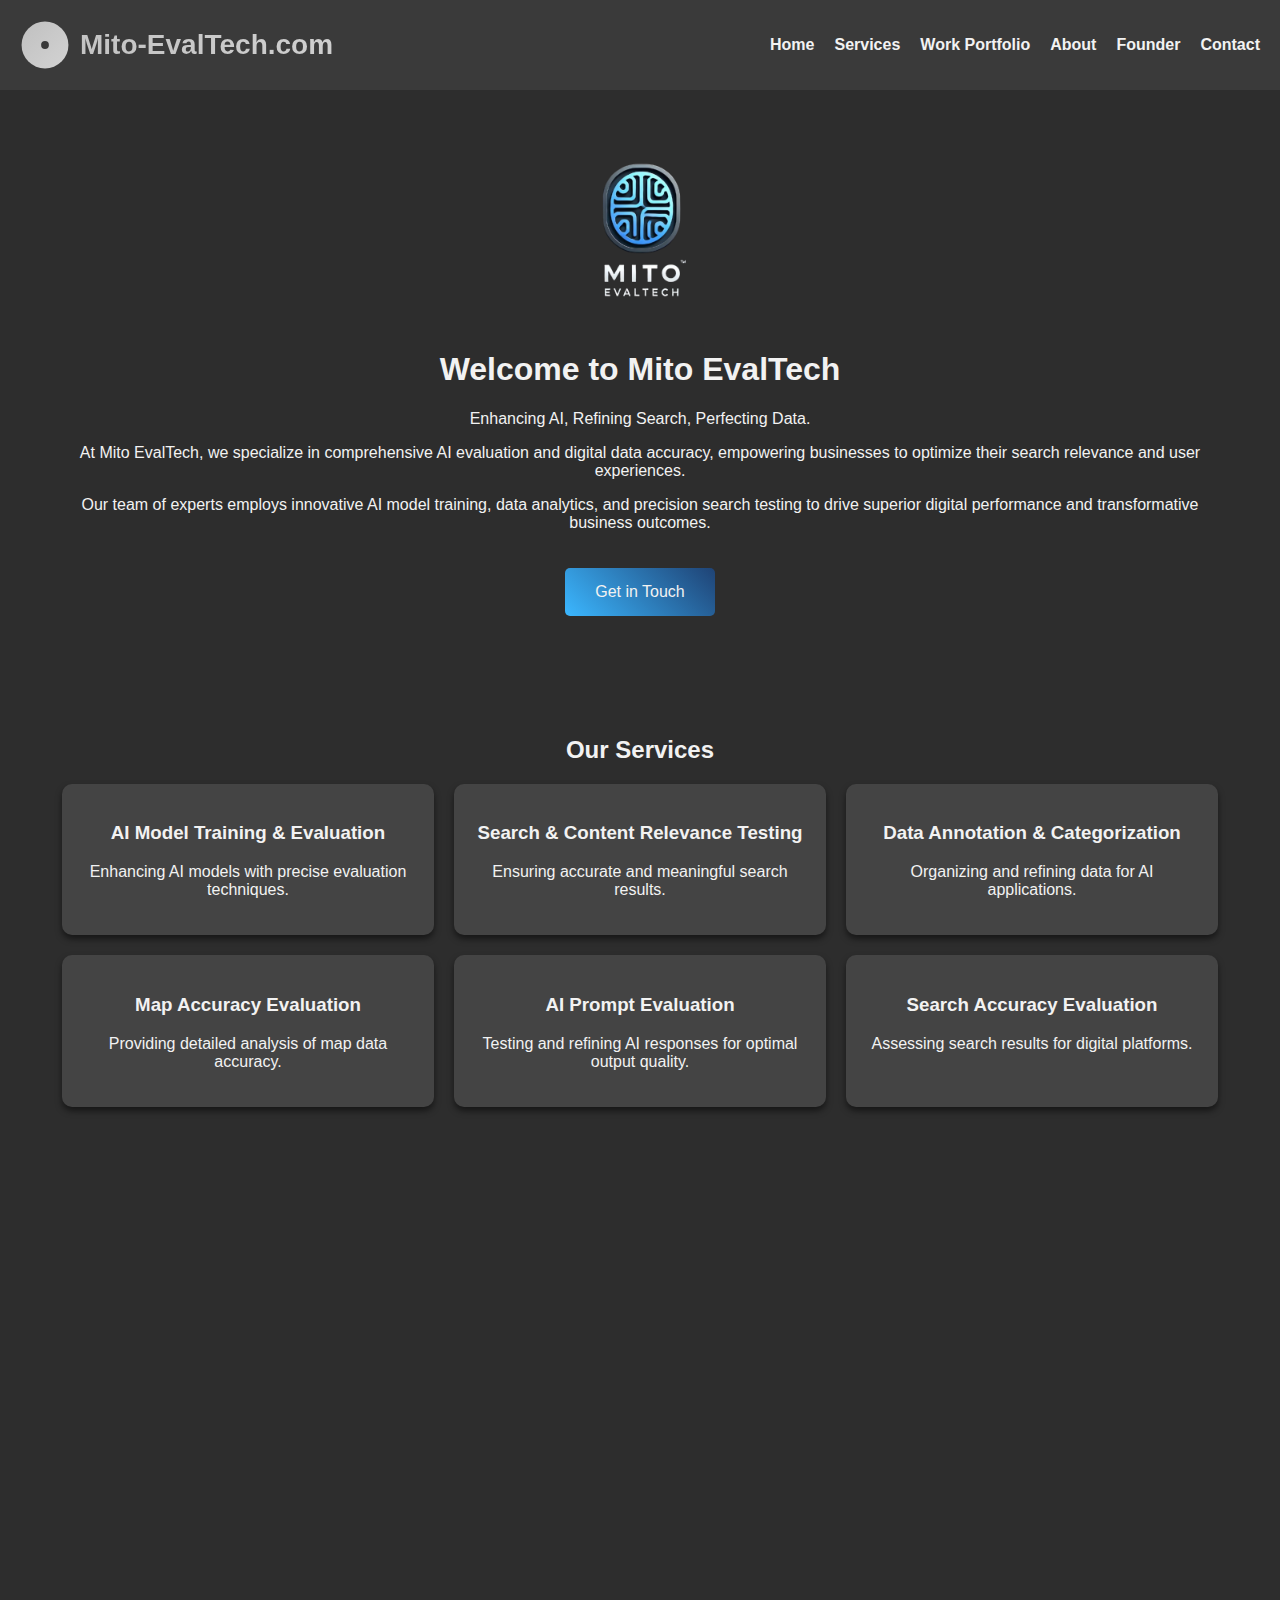
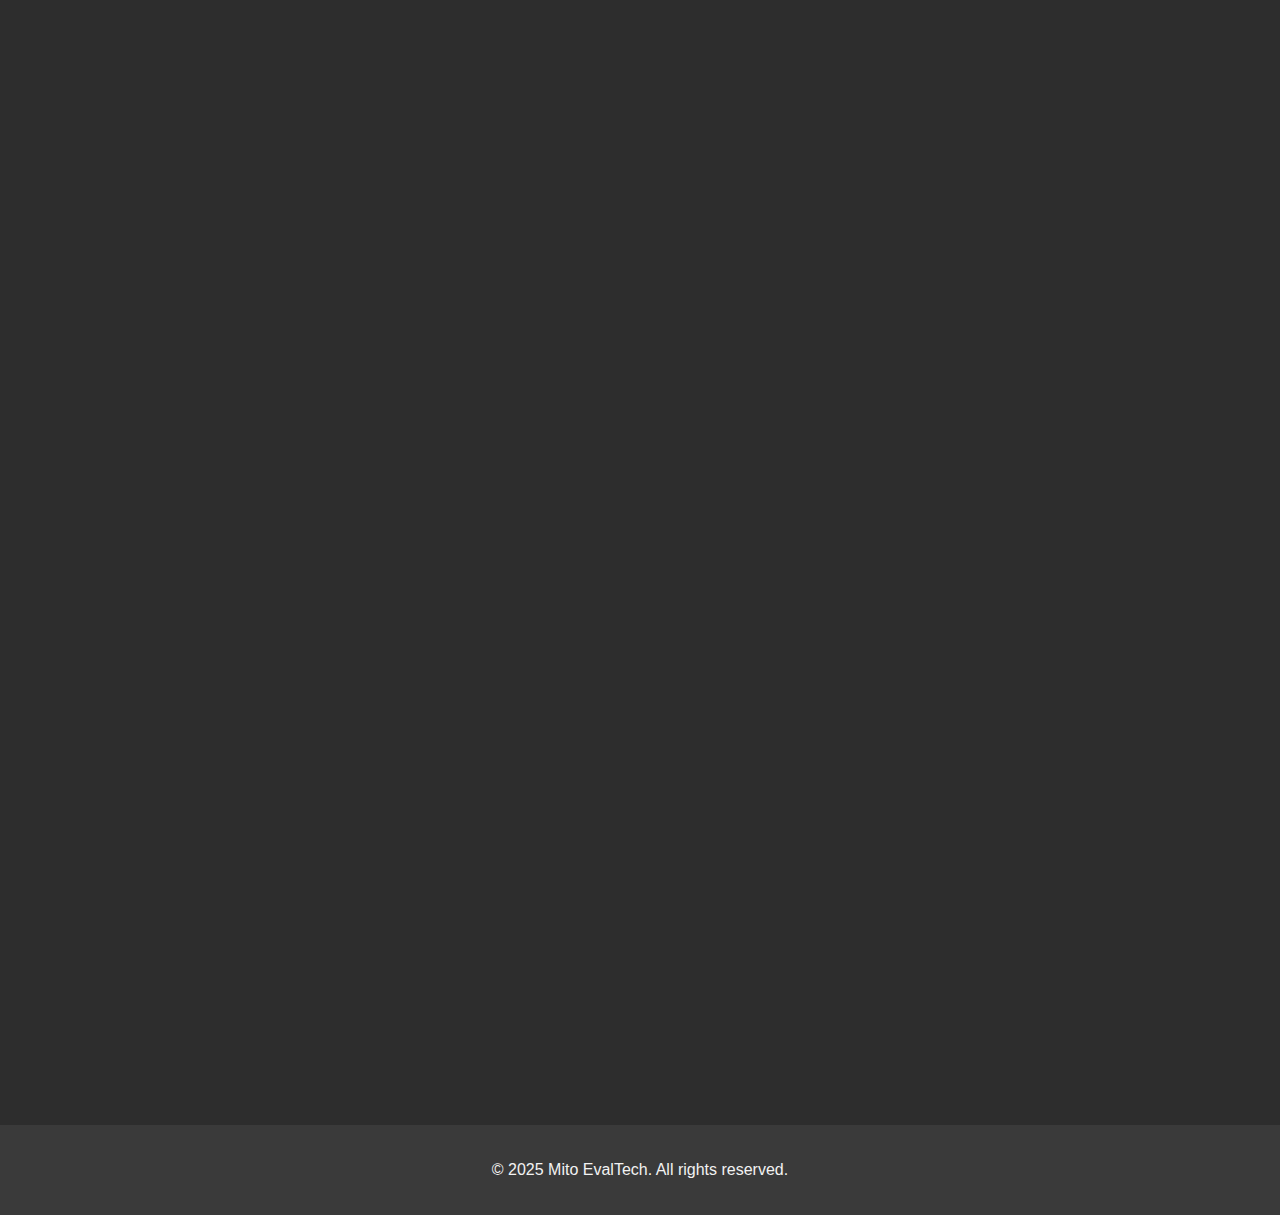
<file: Mito EvalTech/index2.html>
<!DOCTYPE html>
<html lang="en">
<head>
  <!-- Basic Meta Tags -->
  <meta charset="UTF-8" />
  <meta name="viewport" content="width=device-width, initial-scale=1.0" />
  <title>Mito-EvalTech.com | AI Evaluation, Search Optimization, & Data Analysis</title>
  <meta name="description" content="Mito EvalTech is a leader in AI-driven evaluation, search optimization, and data analysis. We empower businesses by enhancing AI performance, ensuring accurate digital content, and optimizing user experiences." />
  <meta name="keywords" content="AI evaluation, search optimization, data analysis, AI model training, digital performance" />
  
  <!-- Open Graph Meta Tags -->
  <meta property="og:title" content="Mito-EvalTech.com | AI Evaluation, Search Optimization, & Data Analysis" />
  <meta property="og:description" content="Mito EvalTech empowers businesses by enhancing AI performance, ensuring digital content accuracy, and optimizing user experiences." />
  <meta property="og:type" content="website" />
  <meta property="og:url" content="https://www.mito-evaltech.com" />
  <meta property="og:image" content="https://www.mito-evaltech.com/mito-logo-transparent.png" />

  <!-- Twitter Card Meta Tags -->
  <meta name="twitter:card" content="summary_large_image" />
  <meta name="twitter:title" content="Mito-EvalTech.com | AI Evaluation, Search Optimization, & Data Analysis" />
  <meta name="twitter:description" content="Enhancing AI performance and digital data accuracy for transformative business outcomes." />
  <meta name="twitter:image" content="https://www.mito-evaltech.com/mito-logo-transparent.png" />

  <!-- Structured Data using JSON‑LD -->
  <script type="application/ld+json">
  {
    "@context": "https://schema.org",
    "@type": "Organization",
    "name": "Mito EvalTech",
    "url": "https://www.mito-evaltech.com",
    "logo": "https://www.mito-evaltech.com/mito-logo-transparent.png",
    "description": "Mito EvalTech is a leader in AI-driven evaluation, search optimization, and data analysis, empowering businesses to achieve superior digital performance.",
    "sameAs": [
      "https://www.linkedin.com/company/your-company",
      "https://twitter.com/your-company"
    ]
  }
  </script>

  <style>
    /* Global Styles */
    * {
      box-sizing: border-box;
    }
    body {
      font-family: Arial, sans-serif;
      margin: 0;
      padding: 0;
      background-color: #2D2D2D; /* Dark background */
      color: #F2F2F2;           /* Light text */
      scroll-behavior: smooth;
      overflow-x: hidden;
    }
    header {
      background-color: #3A3A3A;
      padding: 20px;
      position: fixed;
      width: 100%;
      top: 0;
      left: 0;
      z-index: 1000;
      display: flex;
      align-items: center;
      justify-content: space-between;
    }
    .logo {
      display: flex;
      align-items: center;
    }
    .mito-icon {
      width: 50px;
      height: 50px;
    }
    .site-title {
      font-size: 28px;
      font-weight: bold;
      margin-left: 10px;
      background: linear-gradient(45deg, #C0C0C0, #D3D3D3, #C0C0C0);
      background-size: 300% 300%;
      -webkit-background-clip: text;
      -webkit-text-fill-color: transparent;
      animation: gradientShift 10s linear infinite;
      transition: transform 0.3s ease;
    }
    .site-title:hover {
      transform: scale(1.05);
    }
    @keyframes gradientShift {
      from { background-position: 0% center; }
      to { background-position: 100% center; }
    }
    .nav {
      display: flex;
      gap: 20px;
    }
    .nav a {
      color: #F2F2F2;
      text-decoration: none;
      font-weight: bold;
    }
    .nav a:hover {
      text-decoration: underline;
    }
    /* Hamburger Menu */
    .hamburger {
      display: none;
      cursor: pointer;
    }
    .hamburger div {
      width: 25px;
      height: 3px;
      background-color: #F2F2F2;
      margin: 5px;
    }
    main {
      padding-top: 80px;
    }
    .section {
      padding: 50px 20px;
      text-align: center;
      opacity: 0;
      transform: translateY(30px);
      transition: opacity 1s ease-out, transform 1s ease-out;
    }
    .visible {
      opacity: 1;
      transform: translateY(0);
    }
    .hero {
      background-color: #2D2D2D;
      padding: 50px;
    }
    .cta {
      background: linear-gradient(45deg, #3BB7FF, #1F4375);
      color: #F2F2F2;
      padding: 15px 30px;
      text-decoration: none;
      border-radius: 5px;
      display: inline-block;
      margin-top: 20px;
      transition: background 0.3s ease;
    }
    .cta:hover {
      background: linear-gradient(45deg, #1F4375, #3BB7FF);
    }
    /* Cards for Services */
    .card-container {
      display: flex;
      flex-wrap: wrap;
      justify-content: center;
      gap: 20px;
    }
    .card {
      width: 30%;
      padding: 20px;
      background-color: #444444;
      box-shadow: 0 4px 6px rgba(0, 0, 0, 0.5);
      border-radius: 10px;
      transition: transform 0.3s ease;
      text-align: center;
    }
    .card:hover {
      transform: translateY(-5px);
    }
    /* Cards for Work Portfolio (with Icons & no Title) */
    .portfolio-card {
      width: 30%;
      padding: 20px;
      background-color: #444444;
      box-shadow: 0 4px 6px rgba(0, 0, 0, 0.5);
      border-radius: 10px;
      transition: transform 0.3s ease;
      text-align: center;
    }
    .portfolio-card:hover {
      transform: translateY(-5px);
    }
    .portfolio-icon {
      width: 40px;
      height: 40px;
      margin-bottom: 10px;
    }
    /* Founder image */
    .founder-img {
      width: 150px;
      height: 150px;
      background-color: #444444;
      border-radius: 50%;
      margin: 20px auto;
    }
    footer {
      background-color: #3A3A3A;
      text-align: center;
      padding: 20px;
      margin-top: 50px;
    }
    /* Responsive Styles */
    @media (max-width: 1024px) {
      .card, .portfolio-card {
        width: 45%;
      }
      .nav {
        gap: 10px;
        flex-direction: column;
        position: absolute;
        top: 60px;
        right: 20px;
        background-color: #3A3A3A;
        padding: 10px;
        border-radius: 5px;
        opacity: 0;
        pointer-events: none;
        transition: opacity 0.5s ease;
      }
      .nav.active {
        opacity: 1;
        pointer-events: auto;
      }
      .hamburger {
        display: block;
      }
    }
    @media (max-width: 480px) {
      .card, .portfolio-card {
        width: 90%;
      }
      header {
        padding: 10px;
      }
      .section {
        padding: 30px 10px;
      }
      .cta {
        padding: 10px 20px;
      }
    }
    /* Home Logo styling */
    .home-logo {
      max-width: 200px;
      width: 100%;
      display: block;
      margin: 0 auto 20px;
    }
  </style>
  <script>
    document.addEventListener("DOMContentLoaded", function(){
      // Fallback for IntersectionObserver
      if(!('IntersectionObserver' in window)){
        document.querySelectorAll('.section').forEach(function(section){
          section.classList.add('visible');
        });
      }
      const sections = document.querySelectorAll('.section');
      const observer = new IntersectionObserver(entries => {
        entries.forEach(entry => {
          if(entry.isIntersecting){
            entry.target.classList.add('visible');
          }
        });
      }, { threshold: 0.2 });
      sections.forEach(section => observer.observe(section));
      
      // Hamburger menu fade-out timer that resets on interaction
      let fadeTimer = null;
      const hamburger = document.querySelector(".hamburger");
      const nav = document.querySelector(".nav");
      
      function startFadeTimer(){
        clearTimeout(fadeTimer);
        fadeTimer = setTimeout(()=>{
          nav.classList.remove("active");
        }, 5000);
      }
      
      function toggleNav(e){
        nav.classList.toggle("active");
        if(nav.classList.contains("active")){
          startFadeTimer();
        } else {
          clearTimeout(fadeTimer);
        }
        e.preventDefault();
      }
      
      hamburger.addEventListener("click", toggleNav);
      hamburger.addEventListener("touchstart", toggleNav);
      nav.addEventListener("mouseenter", () => { clearTimeout(fadeTimer); });
      nav.addEventListener("mouseleave", startFadeTimer);
    });
  </script>
</head>
<body>
  <header>
    <div class="logo">
      <!-- Mitochondria-inspired SVG Icon -->
      <svg class="mito-icon" xmlns="http://www.w3.org/2000/svg" viewBox="0 0 64 64">
        <defs>
          <linearGradient id="gradient" x1="0" x2="1" y1="0" y2="1">
            <stop offset="0%" stop-color="#C0C0C0"/>
            <stop offset="100%" stop-color="#D3D3D3"/>
          </linearGradient>
        </defs>
        <circle cx="32" cy="32" r="30" fill="url(#gradient)" />
        <circle cx="32" cy="32" r="5" fill="#3A3A3A"/>
      </svg>
      <span class="site-title">Mito-EvalTech.com</span>
    </div>
    <div class="hamburger">
      <div></div>
      <div></div>
      <div></div>
    </div>
    <nav class="nav">
      <a href="#home">Home</a>
      <a href="#services">Services</a>
      <a href="#portfolio">Work Portfolio</a>
      <a href="#about">About</a>
      <a href="#founder">Founder</a>
      <a href="#contact">Contact</a>
    </nav>
  </header>
  <main>
    <!-- Home Section -->
    <section id="home" class="section hero">
      <!-- Transparent logo image (background removed) -->
      <img src="mito-logo-transparent.png" alt="Mito EvalTech Logo" class="home-logo">
      <h1>Welcome to Mito EvalTech</h1>
      <p>Enhancing AI, Refining Search, Perfecting Data.</p>
      <p>
        At Mito EvalTech, we specialize in comprehensive AI evaluation and digital data accuracy, empowering businesses
        to optimize their search relevance and user experiences.
      </p>
      <p>
        Our team of experts employs innovative AI model training, data analytics, and precision search testing to drive
        superior digital performance and transformative business outcomes.
      </p>
      <a href="#contact" class="cta">Get in Touch</a>
    </section>
    <!-- Services Section -->
    <section id="services" class="section">
      <h2>Our Services</h2>
      <div class="card-container">
        <div class="card">
          <h3>AI Model Training & Evaluation</h3>
          <p>Enhancing AI models with precise evaluation techniques.</p>
        </div>
        <div class="card">
          <h3>Search & Content Relevance Testing</h3>
          <p>Ensuring accurate and meaningful search results.</p>
        </div>
        <div class="card">
          <h3>Data Annotation & Categorization</h3>
          <p>Organizing and refining data for AI applications.</p>
        </div>
        <div class="card">
          <h3>Map Accuracy Evaluation</h3>
          <p>Providing detailed analysis of map data accuracy.</p>
        </div>
        <div class="card">
          <h3>AI Prompt Evaluation</h3>
          <p>Testing and refining AI responses for optimal output quality.</p>
        </div>
        <div class="card">
          <h3>Search Accuracy Evaluation</h3>
          <p>Assessing search results for digital platforms.</p>
        </div>
      </div>
    </section>
    <!-- Work Portfolio Section -->
    <section id="portfolio" class="section">
        <h2>Work Portfolio</h2>
        <div class="card-container">
          <div class="portfolio-card">
            <img src="map.png" alt="Map Icon" class="portfolio-icon">
            <p>Assessed user-submitted map data for precision and reliability based on feedback.</p>
          </div>
          <div class="portfolio-card">
            <img src="microchip.png" alt="AI Icon" class="portfolio-icon">
            <p>Conducted extensive tests on AI-generated prompts to enhance performance and output quality.</p>
          </div>
          <div class="portfolio-card">
            <img src="./search.png" alt="Search Icon" class="portfolio-icon">
            <p>Evaluated search result relevancy across apps, TV streaming, and music services.</p>
          </div>
          <div class="portfolio-card">
            <img src="./privacy.png" alt="Website Icon" class="portfolio-icon">
            <p>Analyzed website authenticity and digital trust factors to boost online presence.</p>
          </div>
          <div class="portfolio-card">
            <img src="./coding.png" alt="Usability Icon" class="portfolio-icon">
            <p>Assessed user interfaces and overall digital experience for optimal functionality.</p>
          </div>
          <div class="portfolio-card">
            <img src="./data.png" alt="Data Icon" class="portfolio-icon">
            <p>Categorized and analyzed data to drive actionable insights and improved AI performance.</p>
          </div>
        </div>
      </section>
  
    <!-- About Section -->
    <section id="about" class="section">
      <h2>About Mito EvalTech</h2>
      <p>
        Mito EvalTech is a leader in AI-driven evaluation, search optimization, and data analysis.
        Our mission is to empower businesses by enhancing AI performance and ensuring that digital content
        is accurate, impactful, and strategically aligned with your goals.
      </p>
      <p>
        With years of experience in AI training, data annotation, and search relevance testing,
        we deliver innovative solutions that transform digital experiences and drive success.
      </p>
    </section>
    <!-- Founder Section -->
    <section id="founder" class="section">
      <h2>Meet the Founder</h2>
      <div class="founder-img" role="img" aria-label="Photo of Founder Kenneth Ambrose"></div>
      <h3>Kenneth Ambrose</h3>
      <p>
        Founder & CEO of Mito EvalTech, Kenneth brings extensive experience in engineering, AI evaluation,
        data analytics, and search optimization.
      </p>
      <p>
        His passion for technology and business strategy drives our innovative approach to enhancing digital experiences.
      </p>
    </section>
    <!-- Contact Section -->
    <section id="contact" class="section">
      <h2>Contact Us</h2>
      <p>Email: contact@mitoevaltech.com</p>
      <p>Phone: +123-456-7890</p>
      <p>Follow us on <a href="https://www.linkedin.com" style="color: #3BB7FF;">LinkedIn</a> and <a href="https://twitter.com" style="color: #3BB7FF;">Twitter</a>.</p>
    </section>
  </main>
  <footer>
    <p>&copy; 2025 Mito EvalTech. All rights reserved.</p>
  </footer>
  <script>
    document.addEventListener("DOMContentLoaded", function(){
      // Fallback for IntersectionObserver
      if(!('IntersectionObserver' in window)){
        document.querySelectorAll('.section').forEach(function(section){
          section.classList.add('visible');
        });
      }
      const sections = document.querySelectorAll('.section');
      const observer = new IntersectionObserver(entries => {
        entries.forEach(entry => {
          if(entry.isIntersecting){
            entry.target.classList.add('visible');
          }
        });
      }, { threshold: 0.2 });
      sections.forEach(section => observer.observe(section));
      
      // Hamburger menu fade-out timer that resets on interaction
      let fadeTimer = null;
      const hamburger = document.querySelector(".hamburger");
      const nav = document.querySelector(".nav");
      
      function startFadeTimer(){
        clearTimeout(fadeTimer);
        fadeTimer = setTimeout(()=>{
          nav.classList.remove("active");
        }, 5000);
      }
      
      function toggleNav(e){
        nav.classList.toggle("active");
        if(nav.classList.contains("active")){
          startFadeTimer();
        } else {
          clearTimeout(fadeTimer);
        }
        e.preventDefault();
      }
      
      hamburger.addEventListener("click", toggleNav);
      hamburger.addEventListener("touchstart", toggleNav);
      nav.addEventListener("mouseenter", () => { clearTimeout(fadeTimer); });
      nav.addEventListener("mouseleave", startFadeTimer);
    });
  </script>
</body>
</html>
</file>
